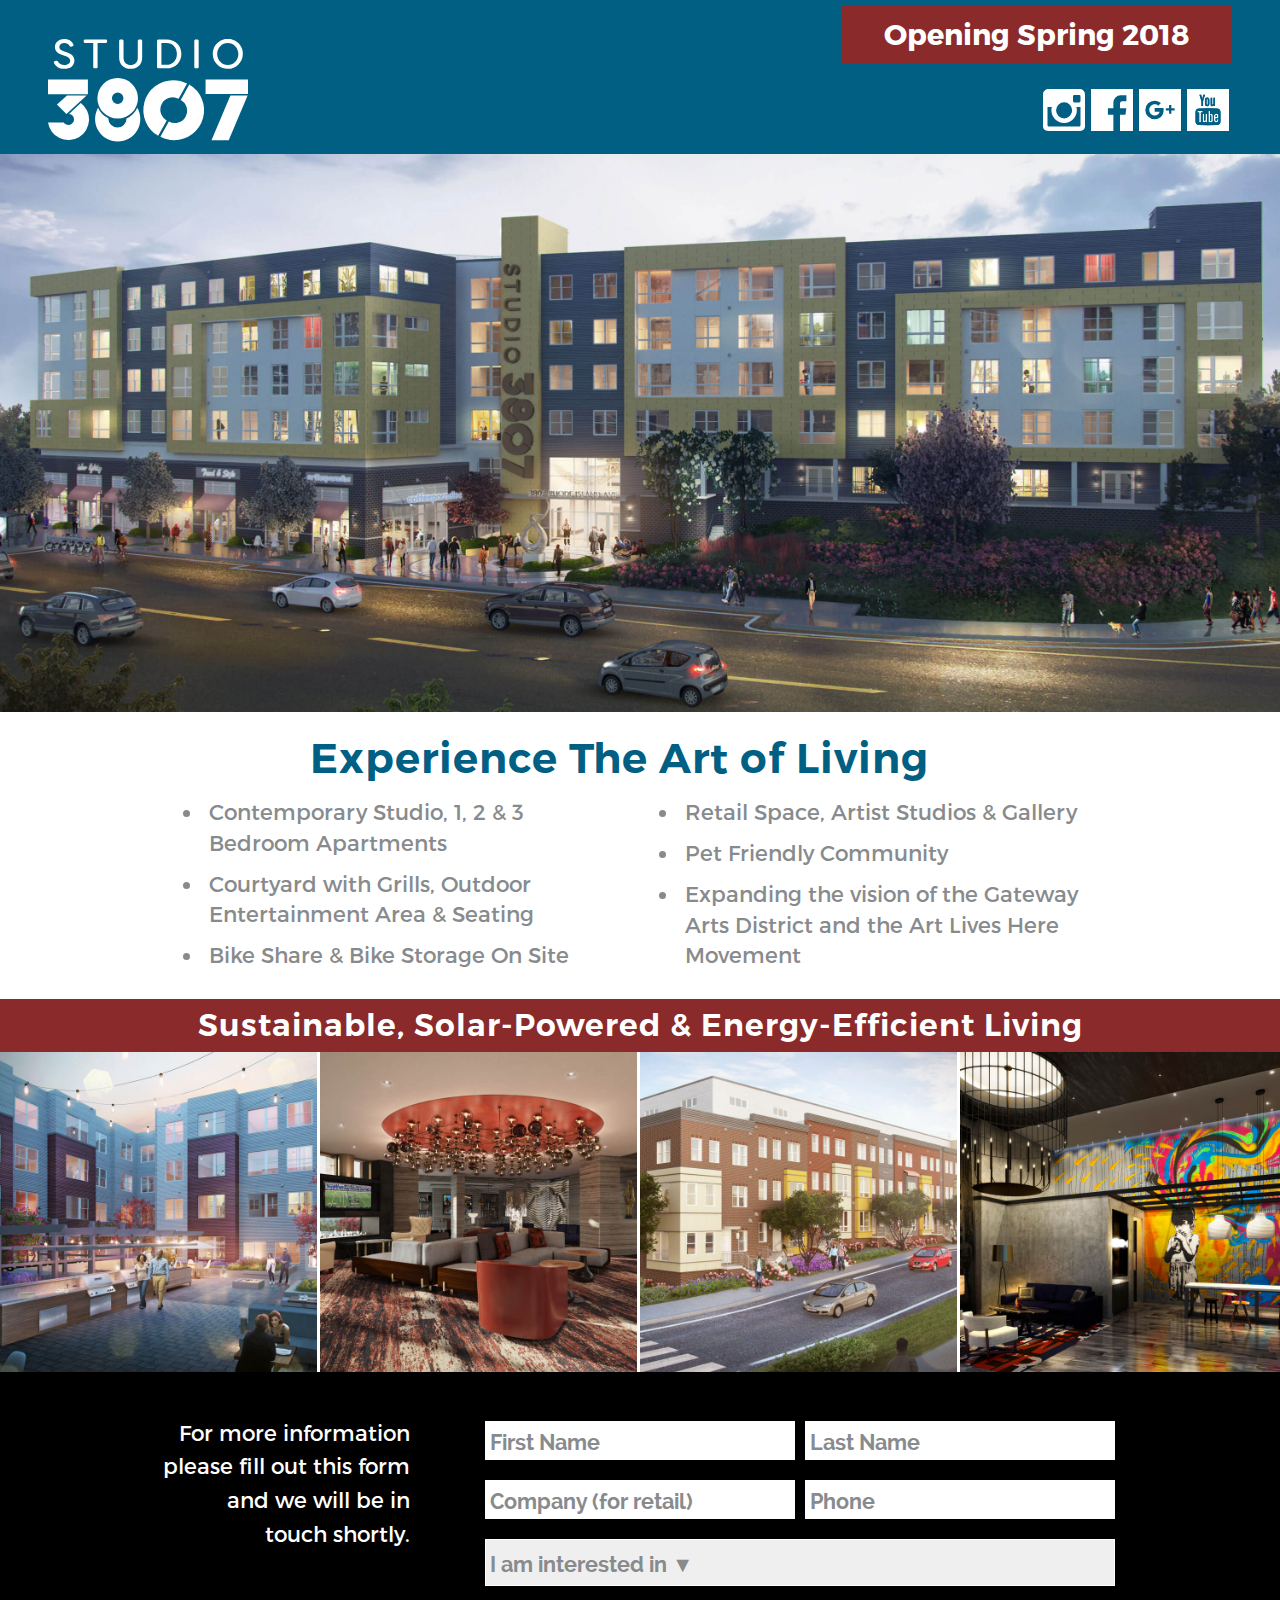
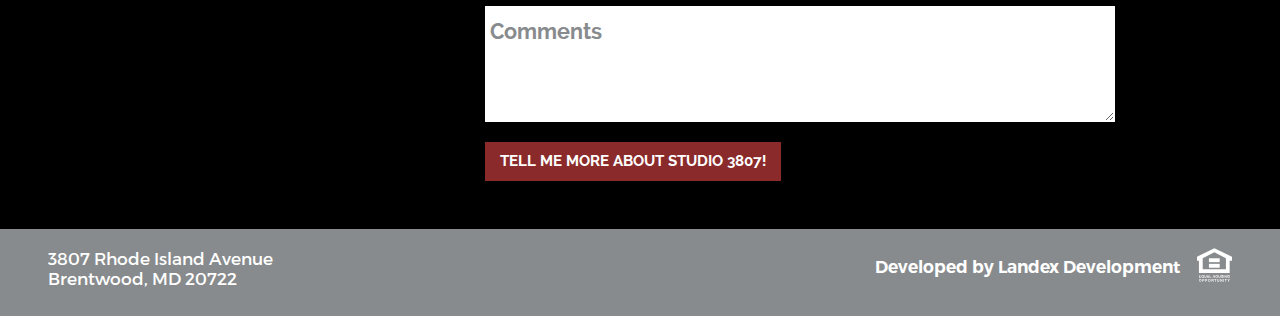
<file: index.html>
<!DOCTYPE html>
<html lang="en-US">
	<head>
		<meta charset="UTF-8">
		<meta name="viewport" content="width=device-width, initial-scale=1">
		<title>Washington DC Apartments | Studio 3807</title>
		<link rel="stylesheet" href="css/style.css">
	</head>
	<body class="home">
		<div id="page">
			<header id="masthead">
				<div class="logo">
					<svg xmlns="http://www.w3.org/2000/svg" width="747.62" height="383.59" viewBox="0 0 747.62 383.59"><title>logo</title><path d="M468.14,154.06A111.61,111.61,0,0,0,411.9,362.11l28.82-52.24.06,0,3-5.47a46,46,0,1,1,44.4-80.6l24.91-45.15.06,0,6.59-11.94A111.66,111.66,0,0,0,468.14,154.06Z" fill="#fff"/><path d="M471.81,378.07a111.61,111.61,0,0,0,56.3-208l-28.84,52.23-.06,0-3,5.46a46,46,0,1,1-44.42,80.59l-24.92,45.14-.06,0-6.59,11.93A111.66,111.66,0,0,0,471.81,378.07Z" fill="#fff"/><polygon points="0 206.26 149.12 206.26 149.12 174.89 149.12 151.45 0 151.45 0 206.26" fill="#fff"/><polygon points="144.31 211.57 71.12 211.57 33.5 244.53 68.96 280.72 144.31 211.57" fill="#fff"/><polygon points="589 151.19 589 206 665.94 206 747.62 206 747.62 151.19 589 151.19" fill="#fff"/><polygon points="611.17 378.06 675.55 378.06 746.22 211.52 681.85 211.52 611.17 378.06" fill="#fff"/><path d="M260.5,297.35a75.84,75.84,0,1,0-75.84-75.84A75.84,75.84,0,0,0,260.5,297.35Zm0-97.28a21.44,21.44,0,1,1-21.44,21.44A21.44,21.44,0,0,1,260.5,200.07Z" fill="#fff"/><path d="M333.87,257a80.92,80.92,0,0,1-40.33,40.33,34,34,0,0,1-68.08-.48c0-.15,0-.3,0-.45A80.93,80.93,0,0,1,187.14,257a84.57,84.57,0,1,0,146.74,0Z" fill="#fff"/><path d="M122.74,239.11l-10.29,9.47L78.37,279.93a20.84,20.84,0,1,1-19.66,31.87H0a77.12,77.12,0,1,0,122.74-72.7Z" fill="#fff"/><path d="M22.46,89.57c-1.54-3.4.31-6,3.71-6.95l4.48-1.08c3.4-.77,5.25.46,6.95,3.71,3.86,6.64,12,11.89,22.85,11.89,13.9,0,22.39-6.79,22.39-16.06,0-8.18-6.79-13.28-15.6-16.52l-16.06-5.4c-20.38-6.79-25.33-19-25.33-29C25.86,11.43,42.22,0,60.91,0c17,0,29,8.18,34,20.38,1.39,3.4-.31,6-3.71,6.95l-3.86,1.24c-3.4.93-5.56-.31-7.1-3.55-3.55-7.1-10.19-10.5-19.15-10.5-10.19,0-18.69,5.56-18.69,15.13,0,4.48,1.39,10.35,13.74,15l16.06,6C90.4,56.36,98.74,68.41,98.74,80c0,19.46-15.44,31.5-38,31.5C41.61,111.49,28,102.23,22.46,89.57Z" fill="#fff"/><path d="M221,7.26V9.57c0,3.55-2,5.56-5.56,5.56H185.33v89.1c0,3.55-2,5.56-5.56,5.56h-5.09c-3.55,0-5.56-2-5.56-5.56V15.13H139c-3.4,0-5.56-2-5.56-5.56V7.26c0-3.55,2.16-5.56,5.56-5.56h76.44C219,1.7,221,3.71,221,7.26Z" fill="#fff"/><path d="M266,69.65V7.26c0-3.55,2.16-5.56,5.56-5.56h5.25c3.55,0,5.56,2,5.56,5.56V69.65c0,18.22,12.35,27.18,26.56,27.18,14.36,0,26.71-9,26.71-27.18V7.26c0-3.55,2-5.56,5.56-5.56h5.1c3.55,0,5.71,2,5.71,5.56V69.65c0,27.49-19.77,41.85-43.08,41.85C285.81,111.49,266,97.13,266,69.65Z" fill="#fff"/><path d="M407.58,104.24v-97c0-3.55,2-5.56,5.56-5.56h29.8c34.44,0,55.59,24.24,55.59,54s-21.16,54-55.59,54h-29.8C409.59,109.8,407.58,107.79,407.58,104.24Zm35.05-7.88c24.24,0,39.22-18.07,39.22-40.61s-15-40.61-39.22-40.61H423.95V96.36Z" fill="#fff"/><path d="M546.87,104.24v-97c0-3.55,2-5.56,5.56-5.56h5.25c3.55,0,5.56,2,5.56,5.56v97c0,3.55-2,5.56-5.56,5.56h-5.25C548.88,109.8,546.87,107.79,546.87,104.24Z" fill="#fff"/><path d="M615.89,55.75a56.21,56.21,0,1,1,56.21,55.75A55.92,55.92,0,0,1,615.89,55.75Zm95.74,0c0-23.32-17.76-41.08-39.53-41.08s-39.53,17.76-39.53,41.08,17.76,41.08,39.53,41.08S711.63,79.06,711.63,55.75Z" fill="#fff"/></svg>
				</div>
				<div class="social">
					<div class="callout">Opening Spring 2018</div>
					<div class="social-wrapper">
						<div class="email">
							<!-- <a href="mailto:info@studio3807.com">info@studio3807.com</a> -->
						</div>
						<div class="icons">
							<a class="icon-size" href="https://www.instagram.com/studio3807apts/?hl=en" target="_blank"><svg xmlns="http://www.w3.org/2000/svg" width="458.87" height="458.81" viewBox="0 0 458.87 458.81"><title>instagram</title><path d="M404.75,0h-349C25.66,0,0,28.24,0,58.22V407.46c0,30,25.66,51.35,55.73,51.35h349c30.07,0,54.12-21.39,54.12-51.35V58.22C458.87,28.24,434.82,0,404.75,0ZM394,65.54a15.75,15.75,0,0,1,15.75,15.75v50.44A15.75,15.75,0,0,1,394,147.48H343.51a15.75,15.75,0,0,1-15.75-15.75V81.29a15.75,15.75,0,0,1,15.75-15.75Zm-163.18,80a87.84,87.84,0,1,1-88.05,87.83A87.95,87.95,0,0,1,230.77,145.54ZM409.71,395.75c0,7-7.49,13.91-14.56,13.91H66.41c-7.07,0-17.25-6.87-17.25-13.91V196.64H96.44c-3.22,16.39-5,24-5,36.74C91.49,310,154,372.31,230.77,372.31S370.06,310,370.06,233.36c0-12.69-1.74-20.33-4.94-36.72h44.59Z" fill="#fff"/></svg></a>

							<a class="icon-size" href="https://www.facebook.com/Studio-3807-383197422066405/" target="_blank"><svg xmlns="http://www.w3.org/2000/svg" width="455.73" height="455.73" viewBox="0 0 455.73 455.73"><title>facebook</title><path d="M0,0V455.73H242.7v-176H183.37V207.83H242.7V147.47A79.47,79.47,0,0,1,322.18,68h62v64.62H339.82a25.25,25.25,0,0,0-25.25,25.25v50h68.52l-9.47,71.86H314.57v176H455.73V0Z" fill="#fff"/></svg></a>

							<a class="icon-size" href="https://plus.google.com/u/3/b/117496621325186092151/117496621325186092151" target="_blank"><svg xmlns="http://www.w3.org/2000/svg" width="455.73" height="455.73" viewBox="0 0 455.73 455.73"><title>google-plus</title><path d="M0,0V455.73H455.73V0ZM265.67,247c-7.79,51.19-46,80.54-95.38,80.54a100.55,100.55,0,1,1,0-201.09c26.86,0,50.4,9.59,67.53,26.23L209,181.57c-9.77-9.85-23.15-15.09-38.67-15.09-32.69,0-59.19,27.87-59.19,60.55s26.5,59.77,59.19,59.77c27.4,0,48.14-13.24,54.13-39.76H170.29V206.66h95.13A117.83,117.83,0,0,1,267.15,227,132.7,132.7,0,0,1,265.67,247Zm120.75-12.52H351.19v35.22h-25V234.52H290.93v-25h35.23V174.24h25v35.23h35.23Z" fill="#fff"/></svg></a>

							<a class="icon-size" href="https://www.youtube.com/channel/UCsZN3u83tX97-J25buhM3cA" target="_blank"><svg xmlns="http://www.w3.org/2000/svg" width="455.73" height="455.73" viewBox="0 0 455.73 455.73"><title>youtube</title><path d="M218.75,171.39a6.92,6.92,0,0,0,6.91-6.91V115.73a6.91,6.91,0,0,0-13.82,0v48.75A6.92,6.92,0,0,0,218.75,171.39Z" fill="#fff"/><path d="M200.4,337.1a2.85,2.85,0,0,1-.31,1.65,17.78,17.78,0,0,1-7.88,6.17c-2.85,1-5.12-.23-5.72-3.19a18,18,0,0,1-.25-3.6c0-22-.07-67.26-.1-67.81H169.87c0,.61,0,63.59,0,75.49a22.83,22.83,0,0,0,1.69,9.41A9.4,9.4,0,0,0,179,361.1a15.26,15.26,0,0,0,7.64-.69c5.08-1.75,9.06-5.05,12.57-9,.31-.35.64-.69,1.23-1.32V360h16.31V316.73c0-15,0-46.55,0-46.55l-16.32,0Z" fill="#fff"/><path d="M277.51,277.33c-3.44-7.33-10.67-9.27-16.94-7.7a18.76,18.76,0,0,0-9.41,6,16.42,16.42,0,0,0-1.76,2.79v-40H233.06V359.94H249.4v-6.82L251,354.8a18.43,18.43,0,0,0,13.91,6.35c6.9.07,11.7-3.27,13.88-9.83a29.81,29.81,0,0,0,1.35-9.37q0-25.48,0-51A31.58,31.58,0,0,0,277.51,277.33Zm-14.22,62.59a13.1,13.1,0,0,1-.3,2.72c-.75,3.56-3.46,5.16-7.3,4.37a10.71,10.71,0,0,1-5.71-3.51c-.07-.08-.53-.7-.53-.7h0v-1.33l0-54h0a4.44,4.44,0,0,1,1.12-1.67,8.53,8.53,0,0,1,6.69-2.51,5.45,5.45,0,0,1,4.9,3.35,14.37,14.37,0,0,1,1.14,5.06c.08,15.94.05,31.88,0,47.83Z" fill="#fff"/><polygon points="169.91 238.41 113.31 238.41 113.31 255.82 132.38 255.82 132.38 359.95 150.8 359.95 150.8 255.78 169.91 255.78 169.91 238.41" fill="#fff"/><path d="M324.19,328.09v11.53a7.29,7.29,0,1,1-14.57,0V317.19h31.29s.18-15.65,0-22.75a48.23,48.23,0,0,0-.9-9.06c-1.62-7.68-5.75-13.47-13.48-16a28.49,28.49,0,0,0-7.1-1.29c-8-.51-14.91,1.76-20.35,7.85-4.77,5.33-6.43,11.75-6.44,18.71,0,13.31-.09,26.63,0,39.94a47.47,47.47,0,0,0,1.19,10.15c1.66,7.09,5.53,12.66,12.36,15.74,5,2.26,10.26,2.37,15.58,1.59,8.58-1.26,14.43-5.86,17.26-14.15,2.13-6.21,1.88-19.82,1.88-19.82Zm-14.57-37.4a7.29,7.29,0,1,1,14.57,0v12.59H309.62Z" fill="#fff"/><path d="M0,0V455.73H455.73V0ZM256.73,95h16.6v68.82a15.55,15.55,0,0,0,.23,2.73c.5,2.84,2.6,4.17,5.33,3.22a17.84,17.84,0,0,0,8-6.17,3,3,0,0,0,.25-1.68V95h16.72v90.24H287.16l0-9.7c-1.85,1.82-3.43,3.52-5.16,5.05a22.59,22.59,0,0,1-10.63,5.52c-6.25,1.22-11.58-.75-13.57-7.23a23.84,23.84,0,0,1-1.08-6.73Zm-38-2.26a23.94,23.94,0,0,1,23.94,23.94v46.86a23.94,23.94,0,1,1-47.89,0V116.68A23.94,23.94,0,0,1,218.75,92.73ZM154.34,63.07s7.6,32.3,11.23,47.6h0c3.63-15.3,11.23-47.6,11.23-47.6h19s-14.62,48.49-21.16,70.11a8.62,8.62,0,0,0-.34,2.45v49.58H156.81V135.63a8.62,8.62,0,0,0-.34-2.45c-6.54-21.62-21.16-70.11-21.16-70.11ZM363.58,350.86a40.77,40.77,0,0,1-39.89,40.77q-95.8,2.05-191.65,0a40.77,40.77,0,0,1-39.88-40.77V251.1A40.76,40.76,0,0,1,132,210.34q95.82-2.05,191.65,0a40.77,40.77,0,0,1,39.89,40.76Z" fill="#fff"/><rect x="249.43" y="287.5" height="53.97" fill="#005f83"/><path d="M324.19,290.68a7.29,7.29,0,1,0-14.57,0v12.59h14.57Z" fill="#005f83"/><path d="M323.69,210.34q-95.8-2.05-191.65,0A40.76,40.76,0,0,0,92.16,251.1v99.76A40.77,40.77,0,0,0,132,391.63q95.82,2.05,191.65,0a40.77,40.77,0,0,0,39.89-40.77V251.1A40.77,40.77,0,0,0,323.69,210.34ZM150.8,360H132.38V255.83H113.31V238.41h56.6v17.38H150.8Zm65.92-43.22V360H200.41v-9.88c-.59.63-.92,1-1.23,1.32-3.51,4-7.49,7.26-12.57,9a15.26,15.26,0,0,1-7.64.69,9.4,9.4,0,0,1-7.39-5.88,22.83,22.83,0,0,1-1.69-9.41c0-11.9,0-74.88,0-75.49h16.27c0,.55.09,45.76.1,67.81a18,18,0,0,0,.25,3.6c.6,3,2.87,4.23,5.72,3.19a17.78,17.78,0,0,0,7.88-6.17,2.85,2.85,0,0,0,.31-1.65V270.22l16.32,0S216.72,301.75,216.72,316.73Zm62.05,34.59c-2.18,6.56-7,9.9-13.88,9.83A18.43,18.43,0,0,1,251,354.8l-1.58-1.68v6.82H233.06V238.39H249.4v40a16.42,16.42,0,0,1,1.76-2.79,18.76,18.76,0,0,1,9.41-6c6.27-1.57,13.5.37,16.94,7.7a31.58,31.58,0,0,1,2.6,13.65q0,25.48,0,51A29.81,29.81,0,0,1,278.77,351.32Zm60.35-3.42c-2.83,8.29-8.68,12.89-17.26,14.15-5.32.78-10.59.67-15.58-1.59-6.83-3.08-10.7-8.65-12.36-15.74a47.47,47.47,0,0,1-1.19-10.15c-.13-13.31-.07-26.63,0-39.94,0-7,1.67-13.38,6.44-18.71,5.44-6.09,12.4-8.36,20.35-7.85a28.49,28.49,0,0,1,7.1,1.29c7.73,2.54,11.86,8.33,13.48,16a48.23,48.23,0,0,1,.9,9.06c.13,7.1,0,22.75,0,22.75H309.62v22.43a7.29,7.29,0,1,0,14.57,0V328.09H341S341.25,341.7,339.12,347.91Z" fill="#005f83"/><path d="M263,342.64c-.75,3.56-3.46,5.16-7.3,4.37A10.71,10.71,0,0,1,250,343.5c-.07-.08-.53-.7-.53-.7h0s.46.62.53.7a10.71,10.71,0,0,0,5.71,3.51c3.84.79,6.55-.81,7.3-4.37a13.1,13.1,0,0,0,.3-2.72v0A13.1,13.1,0,0,1,263,342.64Z" fill="#005f83"/><path d="M263.26,291.74a14.36,14.36,0,0,0-1.14-5.06,5.45,5.45,0,0,0-4.9-3.35,8.53,8.53,0,0,0-6.69,2.51,4.44,4.44,0,0,0-1.12,1.67l0,54h0v1.33s.46.62.53.7a10.71,10.71,0,0,0,5.71,3.51c3.84.79,6.55-.81,7.3-4.37a13.1,13.1,0,0,0,.3-2.72v-.36C263.31,323.61,263.34,307.67,263.26,291.74Z" fill="#005f83"/><path d="M263.26,291.73a14.37,14.37,0,0,0-1.14-5.06,5.45,5.45,0,0,0-4.9-3.35,8.53,8.53,0,0,0-6.69,2.51,4.44,4.44,0,0,0-1.12,1.67h0a4.44,4.44,0,0,1,1.12-1.67,8.53,8.53,0,0,1,6.69-2.51,5.45,5.45,0,0,1,4.9,3.35,14.36,14.36,0,0,1,1.14,5.06c.08,15.94.05,31.88,0,47.83C263.31,323.61,263.34,307.67,263.26,291.73Z" fill="#005f83"/><path d="M271.39,186.11A22.59,22.59,0,0,0,282,180.59c1.73-1.53,3.31-3.23,5.16-5.05l0,9.7h16.72V95H287.17v66.92a3,3,0,0,1-.25,1.68,17.84,17.84,0,0,1-8,6.17c-2.73.95-4.83-.39-5.33-3.22a15.55,15.55,0,0,1-.23-2.73V95h-16.6v77.16a23.84,23.84,0,0,0,1.08,6.73C259.81,185.36,265.14,187.34,271.39,186.11Z" fill="#005f83"/><path d="M156.82,135.63v49.58h17.55V135.63a8.62,8.62,0,0,1,.34-2.45c6.54-21.62,21.16-70.11,21.16-70.11h-19s-7.61,32.3-11.23,47.6h0c-3.63-15.3-11.23-47.6-11.23-47.6h-19s14.62,48.49,21.16,70.11A8.62,8.62,0,0,1,156.82,135.63Z" fill="#005f83"/><path d="M194.81,163.53a23.94,23.94,0,1,0,47.89,0V116.68a23.94,23.94,0,1,0-47.89,0Zm17-47.81a6.91,6.91,0,0,1,13.82,0v48.75a6.91,6.91,0,0,1-13.82,0Z" fill="#005f83"/></svg></svg></a>
						</div>
					</div>
				</div>
			</header>
			<main id="main">
				<article>
					<img src="imgs/studio3807-exterior.jpg" alt="Studio 3807 Exterior" class="highlight-img">
					<div class="article-content wrapper">
						<h1>Experience The Art of Living</h1>
						<ul>
							<li>Contemporary Studio, 1, 2 & 3 Bedroom Apartments</li>
							<li>Courtyard with Grills, Outdoor Entertainment Area & Seating</li>
							<li>Bike Share & Bike Storage On Site</li>
							<li>Retail Space, Artist Studios & Gallery</li>
							<li>Pet Friendly Community</li>
							<li>Expanding the vision of the Gateway Arts District and the Art Lives Here Movement</li>
						</ul>
					</div>
					<h2>Sustainable, Solar-Powered & Energy-Efficient Living</h2>
					<div class="pics">
						<div class="pic-wrap">
							<img src="imgs/courtyard.jpg" alt="Courtyard">
						</div>
						<div class="pic-wrap">
							<img src="imgs/lounge.jpg" alt="Lounge">
						</div>
						<div class="pic-wrap">
							<img src="imgs/exterior-2.jpg" alt="Exterior of Studio 3807">
						</div>
						<div class="pic-wrap">
							<img src="imgs/lobby.jpg" alt="Lobby">
						</div>
					</div>
					<aside id="secondary">
						<div class="wrapper">
							<div class="left-text">
								<p>For more information please fill out this form and we will be in touch shortly.</p>
							</div>
							<form action="thank-you.php" method="POST" name="form-contact" novalidate>
								<input type="hidden" name="recipients" value="don-not-reply@studio3807.com">
								<input type="hidden" name="subject" value="I would like to receive information about Studio 3807">

								<input class="flex" type="text" name="form-first-name" id="form-first-name" placeholder="First Name">
								<input class="flex" type="text" name="form-last-name" id="form-last-name" placeholder="Last Name">

								<input class="flex" type="text" name="form-company" id="form-company" placeholder="Company (for retail)">

								<input class="flex" type="tel" name="form-phone" id="form-phone" placeholder="Phone">

								<select class="form-margin" name="form-dropdown" id="form-dropdown">
									<option selected="default" disabled>I am interested in &#9660;</option>
									<option value="apartment">Apartments</option>
									<option value="retail">Retail Space</option>
									<option value="apart-retail">Both Apartments & Retail Space</option>
								</select>

								<textarea class="form-margin" name="form-comments" id="form-comments" cols="30" rows="3" placeholder="Comments"></textarea>

								<label class="honey" for="spam">What is three plus 2?</label>
								<input id="spam" class="honey" type="text" maxlength="4" size="4" name="spam">
								<div class="error-box"></div>
								<button type="submit">Tell Me More About Studio 3807!</button>
							</form>
						</div>
					</aside><!-- #secondary -->
				</article>
			</main><!-- #main -->
			<footer id="colophon">
				<div class="wrapper">
					<div class="contact-info" itemscope="" itemtype="http://schema.org/ApartmentComplex">
						<div itemprop="address" itemscope="" itemtype="http://schema.org/PostalAddress">
							<span itemprop="streetAddress" class="ftr-address ftr-info">3807 Rhode Island Avenue</span><br>
							<span itemprop="addressLocality" class="ftr-contact">Brentwood,</span><span itemprop="addressRegion" class="ftr-contact"> MD</span> <span itemprop="postalCode" class="ftr-contact">20722</span>
						</div>
					</div>

					<div class="footer-callout">
						<h4>Developed by Landex Development</h4>
						<span><svg id="eho" xmlns="http://www.w3.org/2000/svg" viewBox="0 0 181.47 173.4"><defs><style>#eho .cls-1{fill:#fff;fill-rule:evenodd;}</style></defs><title>eho</title><polygon class="cls-1" points="20.83 141.71 13.73 141.71 13.73 144.52 20.25 144.52 20.25 146.9 13.73 146.9 13.73 150.35 21.14 150.35 21.14 152.72 10.99 152.72 10.99 139.35 20.83 139.35 20.83 141.71 20.83 141.71"/><path class="cls-1" d="M30.84,149.09l1.34,1.26a3.25,3.25,0,0,1-1.51.36c-1.51,0-3.64-.93-3.64-4.67s2.13-4.67,3.64-4.67,3.63,0.93,3.63,4.67a6,6,0,0,1-.61,2.87l-1.42-1.32-1.44,1.5h0Zm6.32,3.09L35.7,150.8A7.5,7.5,0,0,0,37.1,146c0-6.28-4.66-7-6.43-7s-6.43.76-6.43,7,4.66,7,6.43,7a6.9,6.9,0,0,0,3.43-.9l1.59,1.51,1.47-1.51h0Z" transform="translate(-1.03)"/><path class="cls-1" d="M50.25,148c0,3.51-2.13,5-5.5,5a5.72,5.72,0,0,1-4.25-1.62,4.87,4.87,0,0,1-1-3.24v-8.87h2.85V148c0,1.87,1.08,2.68,2.38,2.68,1.92,0,2.7-.93,2.7-2.55v-8.81h2.86V148h0Z" transform="translate(-1.03)"/><path class="cls-1" d="M57.74,142.37h0l1.66,5.29H56l1.72-5.29h0ZM55.27,150h4.94l0.86,2.76h3L59.4,139.35H56.17L51.4,152.72h2.94L55.27,150h0Z" transform="translate(-1.03)"/><polygon class="cls-1" points="68.05 150.3 74.7 150.3 74.7 152.72 65.25 152.72 65.25 139.35 68.05 139.35 68.05 150.3 68.05 150.3"/><polygon class="cls-1" points="85.29 146.72 85.29 152.72 82.5 152.72 82.5 139.35 85.29 139.35 85.29 144.41 90.51 144.41 90.51 139.35 93.3 139.35 93.3 152.72 90.51 152.72 90.51 146.72 85.29 146.72 85.29 146.72"/><path class="cls-1" d="M99.66,146c0-3.74,2.13-4.67,3.63-4.67s3.64,0.93,3.64,4.67-2.13,4.67-3.64,4.67-3.63-.93-3.63-4.67h0Zm-2.79,0c0,6.28,4.66,7,6.42,7s6.43-.76,6.43-7-4.66-7-6.43-7-6.42.76-6.42,7h0Z" transform="translate(-1.03)"/><path class="cls-1" d="M123.06,148c0,3.51-2.13,5-5.5,5a5.73,5.73,0,0,1-4.25-1.62,4.86,4.86,0,0,1-1-3.24v-8.87h2.85V148c0,1.87,1.08,2.68,2.39,2.68,1.92,0,2.7-.93,2.7-2.55v-8.81h2.85V148h0Z" transform="translate(-1.03)"/><path class="cls-1" d="M128.18,148.6c0,0.74.4,2.16,2.84,2.16,1.32,0,2.8-.32,2.8-1.74,0-1-1-1.32-2.42-1.65L130,147c-2.17-.5-4.25-1-4.25-3.92,0-1.49.81-4.12,5.14-4.12,4.1,0,5.2,2.68,5.22,4.32h-2.69c-0.07-.59-0.3-2-2.74-2-1.06,0-2.33.39-2.33,1.6a1.45,1.45,0,0,0,1.41,1.39l3.26,0.8c1.83,0.45,3.5,1.2,3.5,3.6,0,4-4.1,4.38-5.27,4.38-4.88,0-5.72-2.81-5.72-4.47h2.68Z" transform="translate(-1.03)"/><polygon class="cls-1" points="140.54 152.72 137.76 152.72 137.76 139.35 140.54 139.35 140.54 152.72 140.54 152.72"/><polygon class="cls-1" points="151.71 139.35 154.31 139.35 154.31 152.72 151.52 152.72 146.06 143.18 146.02 143.18 146.02 152.72 143.41 152.72 143.41 139.35 146.35 139.35 151.66 148.66 151.71 148.66 151.71 139.35 151.71 139.35"/><path class="cls-1" d="M164.7,145.51h5.58v7.21h-1.86L168.14,151a4.94,4.94,0,0,1-4.17,2c-3.22,0-6.14-2.31-6.14-7,0-3.65,2-7.1,6.53-7.08,4.11,0,5.73,2.66,5.87,4.51h-2.79a2.94,2.94,0,0,0-2.92-2.2c-2,0-3.84,1.38-3.84,4.8,0,3.65,2,4.6,3.89,4.6a3.3,3.3,0,0,0,3.24-2.94H164.7v-2.25h0Z" transform="translate(-1.03)"/><path class="cls-1" d="M14.23,166.36c0-3.74,2.12-4.68,3.63-4.68s3.63,0.93,3.63,4.68S19.36,171,17.86,171s-3.63-.94-3.63-4.68h0Zm-2.79,0c0,6.28,4.66,7,6.43,7s6.43-.77,6.43-7-4.66-7-6.43-7-6.43.76-6.43,7h0Z" transform="translate(-1.03)"/><path class="cls-1" d="M31.94,165.91V162h2.22c1.73,0,2.46.55,2.46,1.85a1.82,1.82,0,0,1-2.09,2.08H31.94Zm0,2.31h3.2A4.1,4.1,0,0,0,39.4,164c0-2.62-1.56-4.28-4.15-4.28H29.15V173h2.79v-4.83h0Z" transform="translate(-1.03)"/><path class="cls-1" d="M47,165.91V162H49.2c1.73,0,2.46.55,2.46,1.85a1.82,1.82,0,0,1-2.08,2.08H47Zm0,2.31h3.2A4.1,4.1,0,0,0,54.46,164c0-2.62-1.56-4.28-4.15-4.28H44.19V173H47v-4.83h0Z" transform="translate(-1.03)"/><path class="cls-1" d="M61.45,166.36c0-3.74,2.12-4.68,3.63-4.68s3.63,0.93,3.63,4.68S66.58,171,65.08,171s-3.63-.94-3.63-4.68h0Zm-2.79,0c0,6.28,4.65,7,6.43,7s6.42-.77,6.42-7-4.66-7-6.42-7-6.43.76-6.43,7h0Z" transform="translate(-1.03)"/><path class="cls-1" d="M79.11,165.55V162h3.48a1.68,1.68,0,0,1,2,1.76c0,1.32-.7,1.83-2.16,1.83H79.11ZM76.36,173h2.75v-5.24H82c2.07,0,2.18.71,2.18,2.53a9,9,0,0,0,.29,2.7h3.09v-0.36C87,172.46,87,172,87,170c0-2.5-.6-2.91-1.69-3.4a3.19,3.19,0,0,0,2.06-3.18c0-1.16-.65-3.78-4.21-3.78H76.36V173h0Z" transform="translate(-1.03)"/><polygon class="cls-1" points="96.71 173.05 93.92 173.05 93.92 162.03 89.88 162.03 89.88 159.67 100.76 159.67 100.76 162.03 96.71 162.03 96.71 173.05 96.71 173.05"/><path class="cls-1" d="M116.78,168.36c0,3.52-2.12,5-5.5,5a5.75,5.75,0,0,1-4.24-1.63,4.83,4.83,0,0,1-1-3.24v-8.87h2.85v8.68c0,1.86,1.08,2.69,2.39,2.69,1.92,0,2.7-.94,2.7-2.56v-8.81h2.85v8.7h0Z" transform="translate(-1.03)"/><polygon class="cls-1" points="129.27 159.67 131.88 159.67 131.88 173.05 129.08 173.05 123.63 163.5 123.6 163.5 123.6 173.05 120.98 173.05 120.98 159.67 123.92 159.67 129.24 168.98 129.27 168.98 129.27 159.67 129.27 159.67"/><polygon class="cls-1" points="139.77 173.05 136.97 173.05 136.97 159.67 139.77 159.67 139.77 173.05 139.77 173.05"/><polygon class="cls-1" points="150.68 173.05 147.88 173.05 147.88 162.03 143.85 162.03 143.85 159.67 154.72 159.67 154.72 162.03 150.68 162.03 150.68 173.05 150.68 173.05"/><polygon class="cls-1" points="165.28 173.05 162.49 173.05 162.49 168 157.87 159.67 161.16 159.67 163.94 165.48 166.59 159.67 169.75 159.67 165.28 168.03 165.28 173.05 165.28 173.05"/><path class="cls-1" d="M91.09,0L1,44.36V65.19H11.11v62.5H170.4V65.19h12.1V44.36L91.09,0h0Zm59.82,108.87H30.6V51.75L91.09,20.84l59.82,30.91v57.12h0Z" transform="translate(-1.03)"/><polygon class="cls-1" points="117.61 71.91 61.83 71.91 61.83 51.75 117.61 51.75 117.61 71.91 117.61 71.91"/><polygon class="cls-1" points="117.61 100.82 61.83 100.82 61.83 80.65 117.61 80.65 117.61 100.82 117.61 100.82"/></svg>
					</div>

				</div>
			</footer>
		</div>
		<script src="https://ajax.googleapis.com/ajax/libs/jquery/2.2.2/jquery.min.js"></script>
		<script src="js/min/validate-min.js"></script>
		<script src="js/min/form-validate-min.js"></script>
	</body>
</html>
</file>
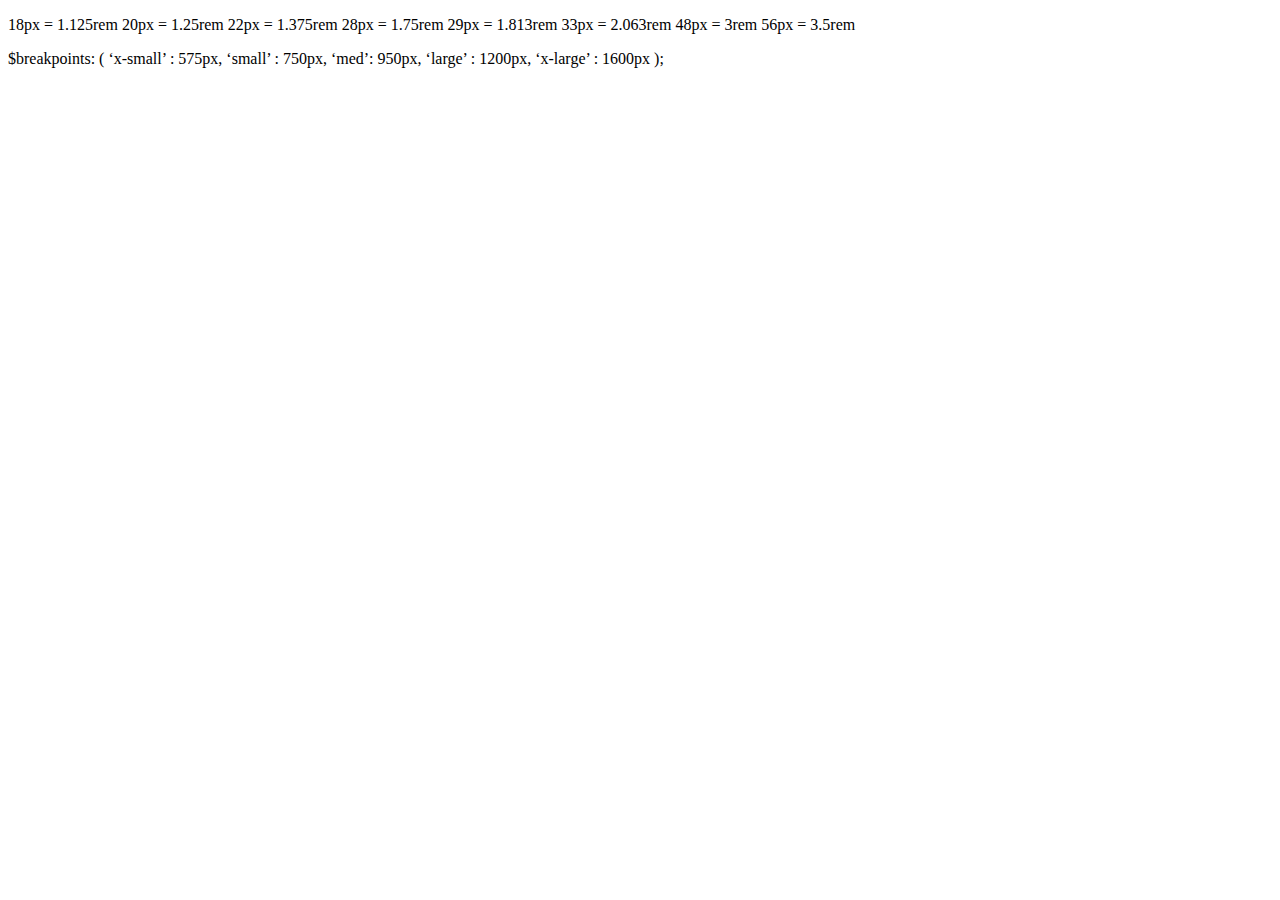
<file: *project/notes.html>
<!DOCTYPE html>
<html>
<head>
	<meta charset="utf-8"/>
</head>
<body>
<p>18px = 1.125rem
20px = 1.25rem
22px = 1.375rem
28px = 1.75rem
29px = 1.813rem
33px = 2.063rem
48px = 3rem
56px = 3.5rem</p>

<p>$breakpoints: (
 &#8216;x-small&#8217; : 575px,
 &#8216;small&#8217; : 750px,
 &#8216;med&#8217;: 950px,
 &#8216;large&#8217; : 1200px,
 &#8216;x-large&#8217; : 1600px
);</p>

</body>
</html>
</file>
<file: css/style.css>
/* Colors */
/* Fonts */
/*--------------------------------------------------------------
# Normalize
--------------------------------------------------------------*/
/* line 1, ../sass/_normalize.scss */
*, html {
  box-sizing: border-box;
}

/* line 5, ../sass/_normalize.scss */
html, body {
  height: 100%;
}

/* line 9, ../sass/_normalize.scss */
html {
  font-family: sans-serif;
  -webkit-text-size-adjust: 100%;
  -ms-text-size-adjust: 100%;
}

/* line 15, ../sass/_normalize.scss */
body {
  margin: 0;
  background-color: #005F83;
}

/* line 20, ../sass/_normalize.scss */
article,
aside,
details,
figcaption,
figure,
footer,
header,
main,
menu,
nav,
section,
summary {
  display: block;
}

/* line 35, ../sass/_normalize.scss */
audio,
canvas,
progress,
video {
  display: inline-block;
  vertical-align: baseline;
}

/* line 43, ../sass/_normalize.scss */
audio:not([controls]) {
  display: none;
  height: 0;
}

/* line 48, ../sass/_normalize.scss */
[hidden],
template {
  display: none;
}

/* line 53, ../sass/_normalize.scss */
a {
  background-color: transparent;
}

/* line 57, ../sass/_normalize.scss */
a:active,
a:hover {
  outline: 0;
}

/* line 62, ../sass/_normalize.scss */
img {
  max-width: 100%;
  height: auto;
}

/* line 67, ../sass/_normalize.scss */
abbr[title] {
  border-bottom: 1px dotted;
}

/* line 71, ../sass/_normalize.scss */
dfn {
  font-style: italic;
}

/* line 75, ../sass/_normalize.scss */
mark {
  background: #ff0;
  color: #000;
}

/* line 80, ../sass/_normalize.scss */
small {
  font-size: 80%;
}

/* line 84, ../sass/_normalize.scss */
sub,
sup {
  font-size: 75%;
  line-height: 0;
  position: relative;
  vertical-align: baseline;
}

/* line 92, ../sass/_normalize.scss */
sup {
  top: -0.5em;
}

/* line 96, ../sass/_normalize.scss */
sub {
  bottom: -0.25em;
}

/* line 100, ../sass/_normalize.scss */
img {
  border: 0;
}

/* line 104, ../sass/_normalize.scss */
svg:not(:root) {
  overflow: hidden;
}

/* line 108, ../sass/_normalize.scss */
figure {
  margin: 1em 40px;
}

/* line 112, ../sass/_normalize.scss */
hr {
  box-sizing: content-box;
  height: 0;
}

/* line 117, ../sass/_normalize.scss */
pre {
  overflow: auto;
}

/* line 121, ../sass/_normalize.scss */
code,
kbd,
pre,
samp {
  font-family: monospace, monospace;
  font-size: 1em;
}

/* line 129, ../sass/_normalize.scss */
button,
input,
optgroup,
select,
textarea {
  color: inherit;
  font: inherit;
  margin: 0;
}

/* line 139, ../sass/_normalize.scss */
button {
  overflow: visible;
}

/* line 143, ../sass/_normalize.scss */
button,
select {
  text-transform: none;
}

/* line 148, ../sass/_normalize.scss */
button,
html input[type="button"],
input[type="reset"],
input[type="submit"] {
  -webkit-appearance: button;
  cursor: pointer;
}

/* line 156, ../sass/_normalize.scss */
button[disabled],
html input[disabled] {
  cursor: default;
}

/* line 161, ../sass/_normalize.scss */
button::-moz-focus-inner,
input::-moz-focus-inner {
  border: 0;
  padding: 0;
}

/* line 167, ../sass/_normalize.scss */
input {
  line-height: normal;
}

/* line 171, ../sass/_normalize.scss */
input[type="checkbox"],
input[type="radio"] {
  box-sizing: border-box;
  padding: 0;
}

/* line 177, ../sass/_normalize.scss */
input[type="number"]::-webkit-inner-spin-button,
input[type="number"]::-webkit-outer-spin-button {
  height: auto;
}

/* line 182, ../sass/_normalize.scss */
input[type="search"]::-webkit-search-cancel-button,
input[type="search"]::-webkit-search-decoration {
  -webkit-appearance: none;
}

/* line 187, ../sass/_normalize.scss */
fieldset {
  border: 1px solid #c0c0c0;
  margin: 0 2px;
  padding: 0.35em 0.625em 0.75em;
}

/* line 193, ../sass/_normalize.scss */
legend {
  border: 0;
  padding: 0;
}

/* line 198, ../sass/_normalize.scss */
textarea {
  overflow: auto;
}

/* line 202, ../sass/_normalize.scss */
optgroup {
  font-weight: bold;
}

/* line 206, ../sass/_normalize.scss */
table {
  border-collapse: collapse;
  border-spacing: 0;
}

/* line 211, ../sass/_normalize.scss */
td,
th {
  padding: 0;
}

/* line 216, ../sass/_normalize.scss */
strong, b {
  font-family: "Montserrat-Bold", sans-serif;
  font-weight: normal;
}

/*--------------------------------------------------------------
# Typography
--------------------------------------------------------------*/
@font-face {
  font-family: 'Montserrat-Bold';
  src: url("../fonts/Montserrat-Bold.eot?#iefix") format("embedded-opentype"), url("../fonts/Montserrat-Bold.otf") format("opentype"), url("../fonts/Montserrat-Bold.woff") format("woff"), url("../fonts/Montserrat-Bold.ttf") format("truetype"), url("../fonts/Montserrat-Bold.svg#Montserrat-Bold") format("svg");
  font-weight: normal;
  font-style: normal;
}
@font-face {
  font-family: 'Montserrat-Regular';
  src: url("../fonts/Montserrat-Regular.eot?#iefix") format("embedded-opentype"), url("../fonts/Montserrat-Regular.otf") format("opentype"), url("../fonts/Montserrat-Regular.woff") format("woff"), url("../fonts/Montserrat-Regular.ttf") format("truetype"), url("../fonts/Montserrat-Regular.svg#Montserrat-Regular") format("svg");
  font-weight: normal;
  font-style: normal;
}
@font-face {
  font-family: 'Montserrat-SemiBold';
  src: url("../fonts/Montserrat-SemiBold.eot?#iefix") format("embedded-opentype"), url("../fonts/Montserrat-SemiBold.otf") format("opentype"), url("../fonts/Montserrat-SemiBold.woff") format("woff"), url("../fonts/Montserrat-SemiBold.ttf") format("truetype"), url("../fonts/Montserrat-SemiBold.svg#Montserrat-SemiBold") format("svg");
  font-weight: normal;
  font-style: normal;
}
@font-face {
  font-family: 'Raleway-Bold';
  src: url("../fonts/Raleway-Bold.eot?#iefix") format("embedded-opentype"), url("../fonts/Raleway-Bold.otf") format("opentype"), url("../fonts/Raleway-Bold.woff") format("woff"), url("../fonts/Raleway-Bold.ttf") format("truetype"), url("../fonts/Raleway-Bold.svg#Raleway-Bold") format("svg");
  font-weight: normal;
  font-style: normal;
}
@font-face {
  font-family: 'Raleway-Medium';
  src: url("../fonts/Raleway-Medium.eot?#iefix") format("embedded-opentype"), url("../fonts/Raleway-Medium.otf") format("opentype"), url("../fonts/Raleway-Medium.woff") format("woff"), url("../fonts/Raleway-Medium.ttf") format("truetype"), url("../fonts/Raleway-Medium.svg#Raleway-Medium") format("svg");
  font-weight: normal;
  font-style: normal;
}
@font-face {
  font-family: 'Raleway-Regular';
  src: url("../fonts/Raleway-Regular.eot?#iefix") format("embedded-opentype"), url("../fonts/Raleway-Regular.otf") format("opentype"), url("../fonts/Raleway-Regular.woff") format("woff"), url("../fonts/Raleway-Regular.ttf") format("truetype"), url("../fonts/Raleway-Regular.svg#Raleway-Regular") format("svg");
  font-weight: normal;
  font-style: normal;
}
/* line 50, ../sass/_typography.scss */
html {
  font-size: 16px;
  font-size: 1rem;
  line-height: 1.5625;
}
@media (min-width: 750px) {
  /* line 50, ../sass/_typography.scss */
  html {
    font-size: 19.6px;
    font-size: 1.225rem;
  }
}
@media (min-width: 950px) {
  /* line 50, ../sass/_typography.scss */
  html {
    font-size: 21.6px;
    font-size: 1.35rem;
  }
}
@media (min-width: 1200px) {
  /* line 50, ../sass/_typography.scss */
  html {
    font-size: 24px;
    font-size: 1.5rem;
  }
}
@media (min-width: 1600px) {
  /* line 50, ../sass/_typography.scss */
  html {
    font-size: 27.2px;
    font-size: 1.7rem;
  }
}

/* line 71, ../sass/_typography.scss */
body {
  color: #333;
  font-family: "Montserrat-Regular", sans-serif;
}

/* line 76, ../sass/_typography.scss */
input,
select,
button,
textarea {
  font-family: "Raleway-Bold", sans-serif;
  color: #333;
}

/* line 84, ../sass/_typography.scss */
h1, h2 {
  margin: 0;
  font-weight: normal;
  font-family: "Montserrat-SemiBold", sans-serif;
  letter-spacing: 1px;
}

/* line 91, ../sass/_typography.scss */
h1 {
  font-size: 1.75em;
  line-height: 1.0625;
}

/* line 104, ../sass/_typography.scss */
h2 {
  font-size: 1.3em;
  line-height: 1.125;
}

/*--------------------------------------------------------------
# Links & Buttons
--------------------------------------------------------------*/
/* line 1, ../sass/_links-buttons.scss */
a {
  color: #005F83;
}

/* line 5, ../sass/_links-buttons.scss */
.btn,
button,
input[type="button"],
input[type="reset"],
input[type="submit"] {
  border: none;
  background-color: #8a2a2b;
  color: #FFF;
  font-size: .875em;
  line-height: 1;
  padding: .8em 1em;
  -webkit-transition: background-color .25s ease-in-out, border-color .25s;
  transition: background-color .25s ease-in-out, border-color .25s;
  text-decoration: none;
  border-radius: 0;
  text-transform: uppercase;
}
/* line 21, ../sass/_links-buttons.scss */
.btn:hover,
button:hover,
input[type="button"]:hover,
input[type="reset"]:hover,
input[type="submit"]:hover {
  background-color: #666666;
}
@media (min-width: 750px) {
  /* line 5, ../sass/_links-buttons.scss */
  .btn,
  button,
  input[type="button"],
  input[type="reset"],
  input[type="submit"] {
    font-size: 1em;
    margin-left: 5px;
  }
}

/* line 31, ../sass/_links-buttons.scss */
.tel {
  text-decoration: none !important;
}
/* line 34, ../sass/_links-buttons.scss */
.tel:hover {
  cursor: text;
}

/*--------------------------------------------------------------
# Forms
--------------------------------------------------------------*/
/* line 1, ../sass/_forms.scss */
form {
  text-align: left;
  padding-bottom: 1.25em;
}
@media (min-width: 750px) {
  /* line 1, ../sass/_forms.scss */
  form {
    display: -ms-flexbox;
    display: -webkit-box;
    display: flex;
    -ms-flex-direction: row;
    -webkit-box-orient: horizontal;
    -webkit-box-direction: normal;
            flex-direction: row;
    -ms-flex-wrap: wrap;
    flex-wrap: wrap;
  }
  /* line 17, ../sass/_forms.scss */
  form .flex {
    -ms-flex: 1 1 45%;
    -webkit-box-flex: 1;
            flex: 1 1 45%;
    margin: 5px;
  }
  /* line 23, ../sass/_forms.scss */
  form .form-margin {
    margin: 5px;
  }
  /* line 27, ../sass/_forms.scss */
  form #form-comments {
    margin-top: 15px;
  }
}

@media (min-width: 750px) {
  /* line 38, ../sass/_forms.scss */
  button {
    margin-top: 15px;
    font-size: .9em;
  }
}

/* line 46, ../sass/_forms.scss */
label {
  display: block;
  font-size: .75em;
}

/* line 51, ../sass/_forms.scss */
.honey {
  display: none !important;
}

/* line 55, ../sass/_forms.scss */
.error-box {
  font-size: .875em;
  padding: 1em;
  border: 1px solid #F00;
  display: none;
  margin-bottom: 15px;
  color: #F00;
  background-color: #FFF;
  width: 100%;
  text-shadow: none;
}
@media (min-width: 750px) {
  /* line 55, ../sass/_forms.scss */
  .error-box {
    margin-left: 4px;
    margin-right: 4px;
  }
}

/* line 72, ../sass/_forms.scss */
input[type="text"],
input[type="email"],
input[type="url"],
input[type="password"],
input[type="search"],
input[type="number"],
input[type="tel"],
input[type="range"],
input[type="date"],
input[type="month"],
input[type="week"],
input[type="time"],
input[type="datetime"],
input[type="datetime-local"],
input[type="color"],
textarea {
  border: 1px solid #FFF;
  width: 100%;
  margin-bottom: 15px;
  border-radius: 0;
  padding: 8px 4px 4px;
  color: #333;
  text-shadow: none;
}

/* line 97, ../sass/_forms.scss */
select {
  border: 1px solid #FFF;
  width: 100%;
  margin-bottom: 15px;
  border-radius: 0;
  padding: 8px 4px 4px;
  color: #888B8D;
  text-shadow: none;
  -webkit-appearance: none;
  -moz-appearance: none;
  text-overflow: '';
}

/* line 110, ../sass/_forms.scss */
select option {
  margin: 40px;
  color: #333;
  text-shadow: none;
}

/* line 116, ../sass/_forms.scss */
::-webkit-input-placeholder {
  /* Chrome/Opera/Safari */
  color: #888B8D;
}

/* line 119, ../sass/_forms.scss */
::-moz-placeholder {
  /* Firefox 19+ */
  color: #888B8D;
}

/* line 122, ../sass/_forms.scss */
:-ms-input-placeholder {
  /* IE 10+ */
  color: #888B8D;
}

/* line 125, ../sass/_forms.scss */
:-moz-placeholder {
  /* Firefox 18- */
  color: #888B8D;
}

/*--------------------------------------------------------------
# Masthead
--------------------------------------------------------------*/
/* line 1, ../sass/_masthead.scss */
#masthead {
  font-family: "Montserrat-Bold", sans-serif;
  background-color: #005F83;
  color: #fff;
  padding-top: 0;
  padding-bottom: 0;
  padding-left: 1.5625rem;
  padding-right: 1.5625rem;
  text-align: center;
}
@media (min-width: 750px) {
  /* line 1, ../sass/_masthead.scss */
  #masthead {
    padding-left: 2rem;
    padding-right: 2rem;
  }
}
/* line 10, ../sass/_masthead.scss */
#masthead svg {
  display: block;
  height: auto;
  margin: 0 auto;
}
/* line 16, ../sass/_masthead.scss */
#masthead .logo {
  padding-top: .5em;
}
/* line 19, ../sass/_masthead.scss */
#masthead .logo svg {
  max-width: 100px;
}
/* line 25, ../sass/_masthead.scss */
#masthead .social {
  padding: 1em 0 .5em;
}
/* line 28, ../sass/_masthead.scss */
#masthead .social .callout {
  padding: .5em 1em;
  background-color: #8a2a2b;
}
/* line 35, ../sass/_masthead.scss */
#masthead .social .email a {
  color: #fff;
  font-family: "Raleway-Medium", sans-serif;
  font-size: 0.9rem;
  text-decoration: none;
}
/* line 43, ../sass/_masthead.scss */
#masthead .social .icons {
  width: 100%;
  display: -webkit-inline-box;
  display: -ms-inline-flexbox;
  display: inline-flex;
  -webkit-box-pack: center;
      -ms-flex-pack: center;
          justify-content: center;
  -webkit-box-align: center;
      -ms-flex-align: center;
          align-items: center;
  margin-top: .5em;
}
/* line 50, ../sass/_masthead.scss */
#masthead .social .icons .icon-size {
  margin: 1px 3px 1px;
}
/* line 52, ../sass/_masthead.scss */
#masthead .social .icons .icon-size svg {
  max-width: 35px;
}
@media (min-width: 750px) {
  /* line 1, ../sass/_masthead.scss */
  #masthead {
    padding-top: 5px;
    display: -webkit-box;
    display: -ms-flexbox;
    display: flex;
    -webkit-box-pack: justify;
        -ms-flex-pack: justify;
            justify-content: space-between;
    -webkit-box-align: end;
        -ms-flex-align: end;
            align-items: flex-end;
  }
  /* line 65, ../sass/_masthead.scss */
  #masthead .logo {
    padding-top: 0;
    padding-bottom: .5em;
  }
  /* line 68, ../sass/_masthead.scss */
  #masthead .logo svg {
    max-width: 150px;
  }
  /* line 73, ../sass/_masthead.scss */
  #masthead .social {
    padding-top: 0;
  }
  /* line 76, ../sass/_masthead.scss */
  #masthead .social .callout {
    font-size: 1.2em;
    padding-top: .2em;
    padding-bottom: .2em;
  }
  /* line 82, ../sass/_masthead.scss */
  #masthead .social .social-wrapper {
    width: 100%;
    display: -webkit-inline-box;
    display: -ms-inline-flexbox;
    display: inline-flex;
    -webkit-box-pack: end;
        -ms-flex-pack: end;
            justify-content: flex-end;
    -webkit-box-align: end;
        -ms-flex-align: end;
            align-items: flex-end;
    padding-top: .5em;
  }
  /* line 89, ../sass/_masthead.scss */
  #masthead .social .social-wrapper .email {
    -webkit-box-flex: 3;
        -ms-flex: 3;
            flex: 3;
    padding-right: .2em;
    text-align: right;
  }
  /* line 95, ../sass/_masthead.scss */
  #masthead .social .social-wrapper .icons {
    -webkit-box-flex: 1;
        -ms-flex: 1;
            flex: 1;
    -webkit-box-pack: end;
        -ms-flex-pack: end;
            justify-content: flex-end;
    -webkit-box-align: end;
        -ms-flex-align: end;
            align-items: flex-end;
  }
}
@media (min-width: 1200px) {
  /* line 109, ../sass/_masthead.scss */
  #masthead .logo svg {
    max-width: 200px;
  }
  /* line 115, ../sass/_masthead.scss */
  #masthead .social .callout {
    padding: .25em 1.5em;
  }
  /* line 121, ../sass/_masthead.scss */
  #masthead .social .social-wrapper .email a {
    font-size: .8em;
  }
  /* line 129, ../sass/_masthead.scss */
  #masthead .social .social-wrapper .icons .icon-size svg {
    max-width: 42px;
  }
}

/*--------------------------------------------------------------
# Colophon
--------------------------------------------------------------*/
/* line 1, ../sass/_colophon.scss */
#colophon {
  color: #fff;
  padding-top: 10px;
  padding-bottom: 10px;
  font-size: .7125em;
  line-height: 1.2;
}
/* line 8, ../sass/_colophon.scss */
#colophon .wrapper:before, #colophon .wrapper:after {
  content: "";
  display: table;
  table-layout: fixed;
}
/* line 12, ../sass/_colophon.scss */
#colophon .wrapper:after {
  clear: both;
}
/* line 16, ../sass/_colophon.scss */
#colophon .footer-callout {
  font-family: "Montserrat-SemiBold", sans-serif;
}
/* line 19, ../sass/_colophon.scss */
#colophon .footer-callout h4 {
  margin: .5em 0;
  font-weight: normal;
}
/* line 24, ../sass/_colophon.scss */
#colophon .footer-callout svg#eho {
  color: #fff;
  width: 35px;
  height: 34px;
}
@media (min-width: 950px) {
  /* line 33, ../sass/_colophon.scss */
  #colophon .wrapper {
    padding-left: 1.5625rem;
    padding-right: 1.5625rem;
    max-width: none;
    display: -webkit-box;
    display: -ms-flexbox;
    display: flex;
    -webkit-box-pack: justify;
        -ms-flex-pack: justify;
            justify-content: space-between;
    padding-top: .5em;
    padding-bottom: 1em;
  }
}
@media (min-width: 950px) and (min-width: 750px) {
  /* line 33, ../sass/_colophon.scss */
  #colophon .wrapper {
    padding-left: 2rem;
    padding-right: 2rem;
  }
}
@media (min-width: 950px) {
  /* line 41, ../sass/_colophon.scss */
  #colophon .wrapper .contact-info {
    text-align: left;
  }
  /* line 45, ../sass/_colophon.scss */
  #colophon .wrapper .footer-callout {
    text-align: right;
    display: -webkit-inline-box;
    display: -ms-inline-flexbox;
    display: inline-flex;
    margin-left: auto;
  }
  /* line 50, ../sass/_colophon.scss */
  #colophon .wrapper .footer-callout h4 {
    margin-right: 1em;
  }
}

/*--------------------------------------------------------------
# Content
--------------------------------------------------------------*/
/* line 1, ../sass/_content.scss */
body {
  text-align: center;
  background-color: #888B8D;
}

/* line 6, ../sass/_content.scss */
article {
  background-color: #fff;
}

/* line 10, ../sass/_content.scss */
.wrapper {
  padding-left: 20px;
  padding-right: 20px;
  margin: 0 auto;
  max-width: 1000px;
}

/* line 17, ../sass/_content.scss */
.article-content {
  padding-top: 1em;
  padding-bottom: 1em;
  text-align: left;
}
/* line 22, ../sass/_content.scss */
.article-content h1 {
  color: #005F83;
  margin-bottom: .25em;
  padding-right: 1em;
}
@media (min-width: 575px) {
  /* line 22, ../sass/_content.scss */
  .article-content h1 {
    text-align: center;
  }
}
/* line 32, ../sass/_content.scss */
.article-content ul {
  padding: 0;
  margin: 0;
  padding-left: 20px;
}
/* line 36, ../sass/_content.scss */
.article-content ul li {
  color: #888B8D;
  padding: 0;
  margin: 0;
  padding: .25em;
  font-size: .9em;
  line-height: 140%;
}
@media (min-width: 750px) {
  /* line 17, ../sass/_content.scss */
  .article-content {
    text-align: center;
  }
  /* line 48, ../sass/_content.scss */
  .article-content ul {
    margin: 0 1em;
    -webkit-columns: 200px 2;
       -moz-columns: 200px 2;
            columns: 200px 2;
    -webkit-column-gap: 2em;
       -moz-column-gap: 2em;
            column-gap: 2em;
    text-align: left;
  }
}
@media (min-width: 750px) and (min-width: 950px) {
  /* line 48, ../sass/_content.scss */
  .article-content ul {
    -webkit-column-gap: 2.5em;
       -moz-column-gap: 2.5em;
            column-gap: 2.5em;
    margin: 0 2em;
  }
}
@media (min-width: 750px) and (min-width: 1200px) {
  /* line 48, ../sass/_content.scss */
  .article-content ul {
    margin: 0 1em;
  }
}

/* line 66, ../sass/_content.scss */
h2 {
  background-color: #8a2a2b;
  color: #fff;
  margin: 0;
  padding: .5em;
}
@media (min-width: 950px) {
  /* line 66, ../sass/_content.scss */
  h2 {
    padding: .3em;
  }
}

/* line 77, ../sass/_content.scss */
.pics {
  display: -webkit-box;
  display: -ms-flexbox;
  display: flex;
  -ms-flex-wrap: wrap;
      flex-wrap: wrap;
}
/* line 81, ../sass/_content.scss */
.pics .pic-wrap {
  -webkit-box-flex: 1;
      -ms-flex: 1 1 50%;
          flex: 1 1 50%;
  overflow: hidden;
  position: relative;
}
/* line 87, ../sass/_content.scss */
.pics .pic-wrap:nth-child(odd):after {
  content: '';
  width: 3px;
  background-color: #FFF;
  position: absolute;
  right: 0;
  top: 0;
  bottom: 0;
}
/* line 97, ../sass/_content.scss */
.pics .pic-wrap:nth-child(1), .pics .pic-wrap:nth-child(2) {
  border-bottom: 3px solid #FFF;
}
/* line 101, ../sass/_content.scss */
.pics img {
  display: block;
  width: 100%;
  max-width: none;
}
@media (min-width: 750px) {
  /* line 77, ../sass/_content.scss */
  .pics {
    -ms-flex-wrap: nowrap;
        flex-wrap: nowrap;
  }
  /* line 110, ../sass/_content.scss */
  .pics .pic-wrap {
    -webkit-box-flex: 1;
        -ms-flex: 1 1 25%;
            flex: 1 1 25%;
  }
  /* line 114, ../sass/_content.scss */
  .pics .pic-wrap:nth-child(2):after {
    content: '';
    width: 3px;
    background-color: #FFF;
    position: absolute;
    right: 0;
    top: 0;
    bottom: 0;
  }
  /* line 124, ../sass/_content.scss */
  .pics .pic-wrap, .pics .pic-wrap:nth-child(1), .pics .pic-wrap:nth-child(2) {
    border-bottom: none;
  }
}

/* line 130, ../sass/_content.scss */
.highlight-img {
  display: block;
  margin: 0;
}

/* line 135, ../sass/_content.scss */
#secondary {
  font-size: .9em;
  background-color: #000;
  color: #fff;
  padding-top: 1em;
  padding-bottom: 1em;
}
/* line 142, ../sass/_content.scss */
#secondary form {
  font-family: "Raleway-Bold", sans-serif;
}
/* line 146, ../sass/_content.scss */
#secondary button {
  font-family: "Raleway-Bold", sans-serif;
}
@media (min-width: 750px) {
  /* line 146, ../sass/_content.scss */
  #secondary button {
    font-size: .8em;
  }
}
@media (min-width: 950px) {
  /* line 146, ../sass/_content.scss */
  #secondary button {
    font-size: .7em;
  }
}
@media (min-width: 950px) {
  /* line 135, ../sass/_content.scss */
  #secondary {
    padding-top: 2em;
  }
  /* line 160, ../sass/_content.scss */
  #secondary .wrapper {
    display: -webkit-box;
    display: -ms-flexbox;
    display: flex;
    -webkit-box-pack: center;
        -ms-flex-pack: center;
            justify-content: center;
  }
  /* line 164, ../sass/_content.scss */
  #secondary .wrapper .left-text {
    -webkit-box-flex: 1;
        -ms-flex: 1;
            flex: 1;
    text-align: right;
  }
  /* line 168, ../sass/_content.scss */
  #secondary .wrapper .left-text p {
    width: 250px;
    padding: 0;
    margin: 0;
    padding-left: 2em;
  }
  /* line 176, ../sass/_content.scss */
  #secondary .wrapper form {
    -webkit-box-flex: 2;
        -ms-flex: 2;
            flex: 2;
  }
}
@media (min-width: 1200px) {
  /* line 188, ../sass/_content.scss */
  #secondary .wrapper .left-text p {
    padding-left: 0;
  }
}

/*# sourceMappingURL=style.css.map */
</file>
